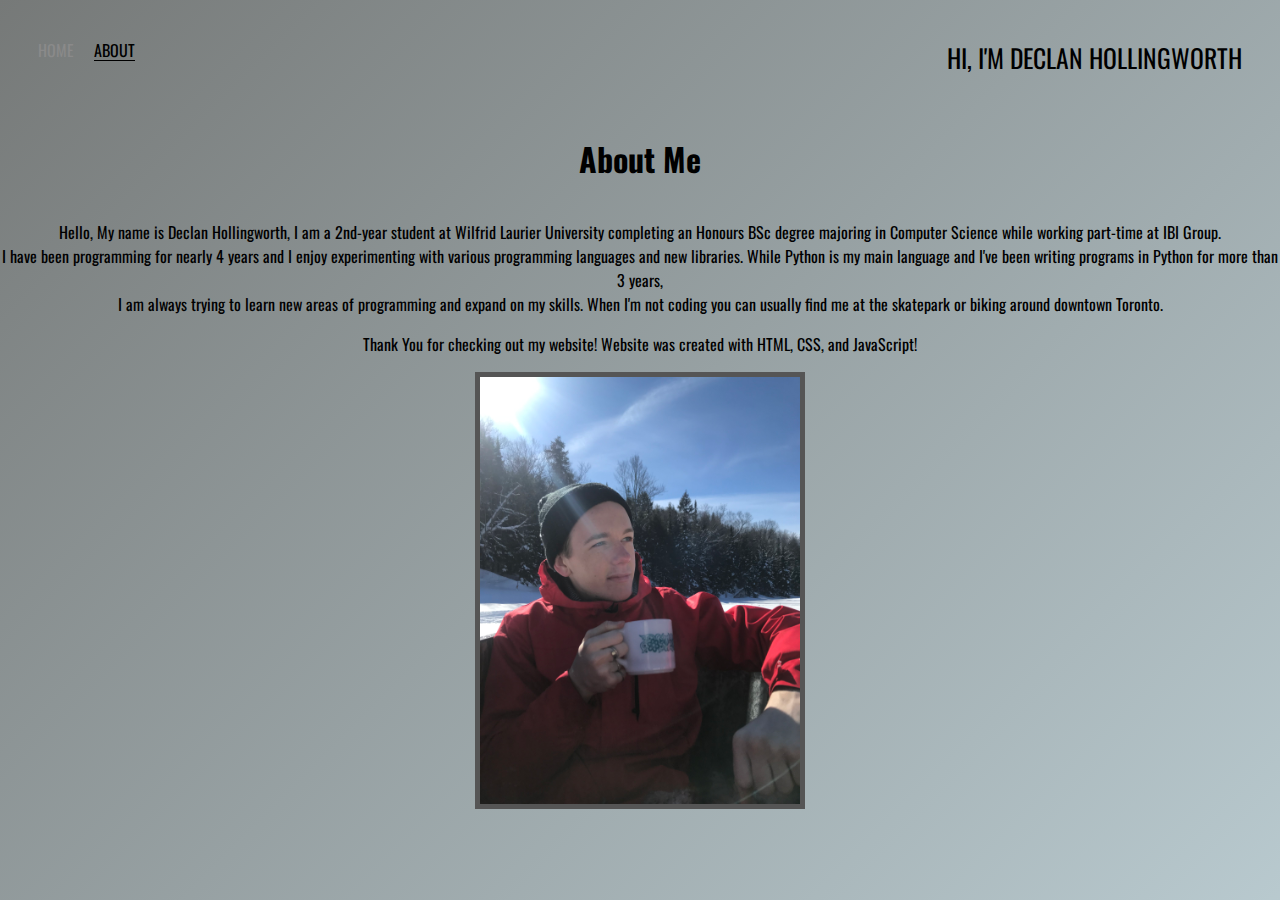
<file: about.html>
<!DOCTYPE html>
<html>
<head>
    <meta charset="utf-8" />
    <title>Declan Hollingworth - About Me</title>
    <link href="https://fonts.googleapis.com/css2?family=Oswald:wght@200&display=swap" rel="stylesheet">
    <link rel="stylesheet" href="styles.css">
</head> 
<body>
    <div class="container">
        <div class="nav-wrapper">
            <div class="left-side">
                <div class="nav-link-wrapper">
                    <a href="index.html">Home</a>
                </div>
                
                <div class="nav-link-wrapper active-nav-link">
                    <a href="about.html">About</a>
                </div>
            </div>

            <div class="right-side">
                <div class="brand">
                    <div>HI, I'M DECLAN HOLLINGWORTH</div>
                </div>
            </div>
        </div>
        
        <div class="content-wrapper">
            <div class="profile-info-wrapper">
                <h1>About Me</h1>
            </div>
            <div class="one-column-wrapper">
                <div class="profile-courses-wrapper">
                    <p>
                        Hello, My name is Declan Hollingworth, I am a 2nd-year student at Wilfrid Laurier University completing an Honours BSc degree majoring in Computer Science while working part-time at IBI Group. 
                        <br>I have been programming for nearly 4 years and I enjoy experimenting with various programming languages and new libraries. While Python is my main language and I've been writing programs in Python for more than 3 years,
                        <br>I am always trying to learn new areas of programming and expand on my skills. When I'm not coding you can usually find me at the skatepark or biking around downtown Toronto.
                        
                    </p>
                    <p>
                        Thank You for checking out my website!
                        Website was created with HTML, CSS, and JavaScript!
                    </p>
                </div>
                <img src="images/Me.jpg" alt="Me" class="center">
            </div>
        </div>

    </div>

</body>


</html>
</file>
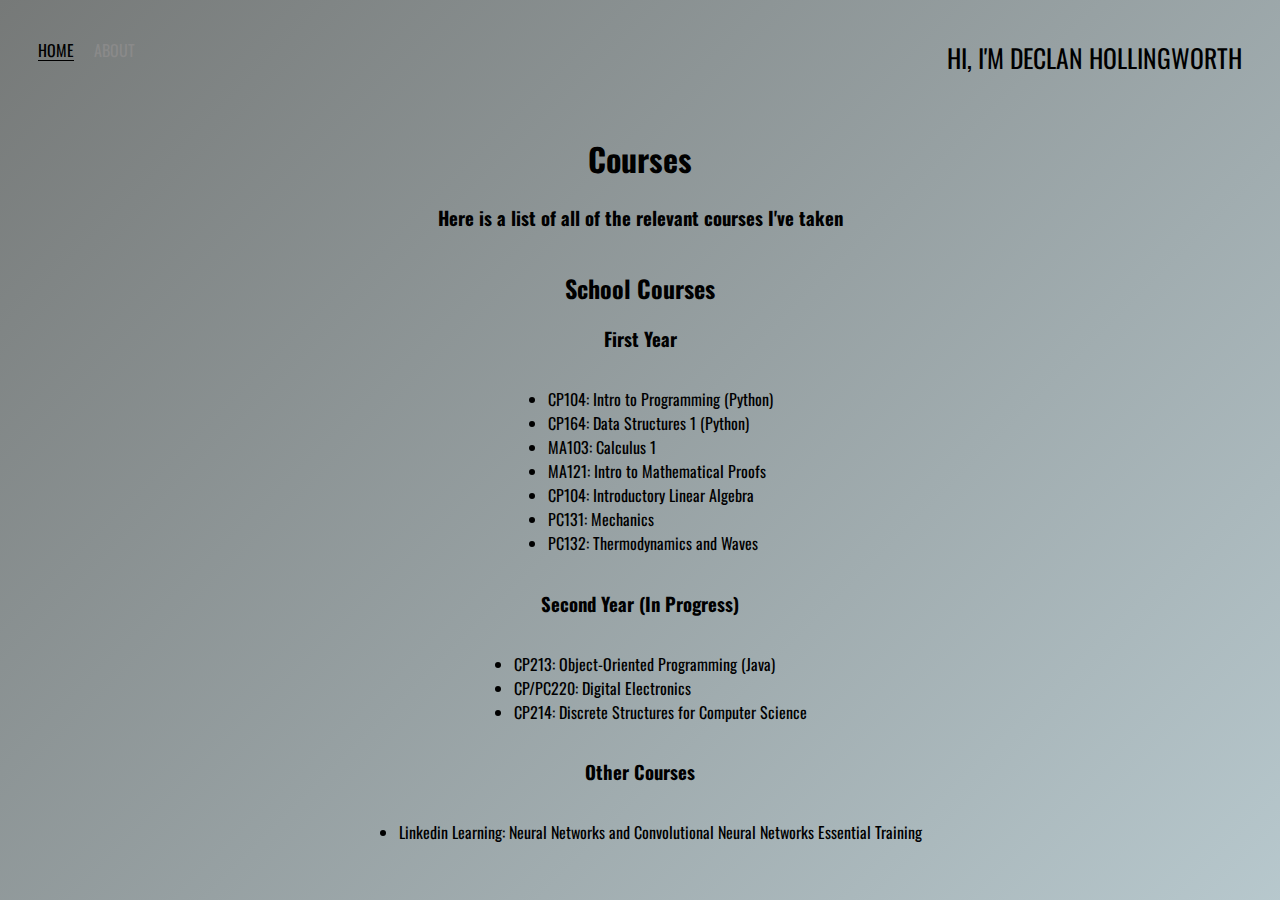
<file: courses.html>
<!DOCTYPE html>
<html>
<head>
    <meta charset="utf-8" />
    <title>Declan Hollingworth - Hardware</title>
    <link href="https://fonts.googleapis.com/css2?family=Oswald:wght@200&display=swap" rel="stylesheet">
    <link rel="stylesheet" href="styles.css">
</head> 
<body>
    <div class="container">
        <div class="nav-wrapper">
            <div class="left-side">
                <div class="nav-link-wrapper active-nav-link">
                    <a href="index.html">Home</a>
                </div>
                
                <div class="nav-link-wrapper">
                    <a href="about.html">About</a>
                </div>
            </div>

            <div class="right-side">
                <div class="brand">
                    <div>HI, I'M DECLAN HOLLINGWORTH</div>
                </div>
            </div>
        </div>
        
        <div class="content-wrapper">
            <div class="profile-info-wrapper">
                <h1>Courses</h1>
                <h3>
                    Here is a list of all of the relevant courses I've taken
                <h3l>
            </div>
            <div class="one-column-wrapper">
                <div class="profile-courses-wrapper">
                    <h2>School Courses</h2>
                    <h3>First Year</h3>
                    <ul>
                        <li>CP104: Intro to Programming (Python)</li>
                        <li>CP164: Data Structures 1 (Python)</li>   
                        <li>MA103: Calculus 1</li>   
                        <li>MA121: Intro to Mathematical Proofs</li>   
                        <li>CP104: Introductory Linear Algebra</li>   
                        <li>PC131: Mechanics</li>   
                        <li>PC132: Thermodynamics and Waves</li>     
                    </ul>
                    <h3>Second Year (In Progress)</h3>
                    <ul>
                        <li>CP213: Object-Oriented Programming (Java)</li>
                        <li>CP/PC220: Digital Electronics</li>   
                        <li>CP214: Discrete Structures for Computer Science</li>       
                    </ul>
                    <h3>Other Courses</h3>
                    <ul>
                        <li>Linkedin Learning: Neural Networks and Convolutional Neural Networks Essential Training</li>      
                    </ul>
                </div>
            </div>
        </div>
    </div>
</body>

</html>
</file>
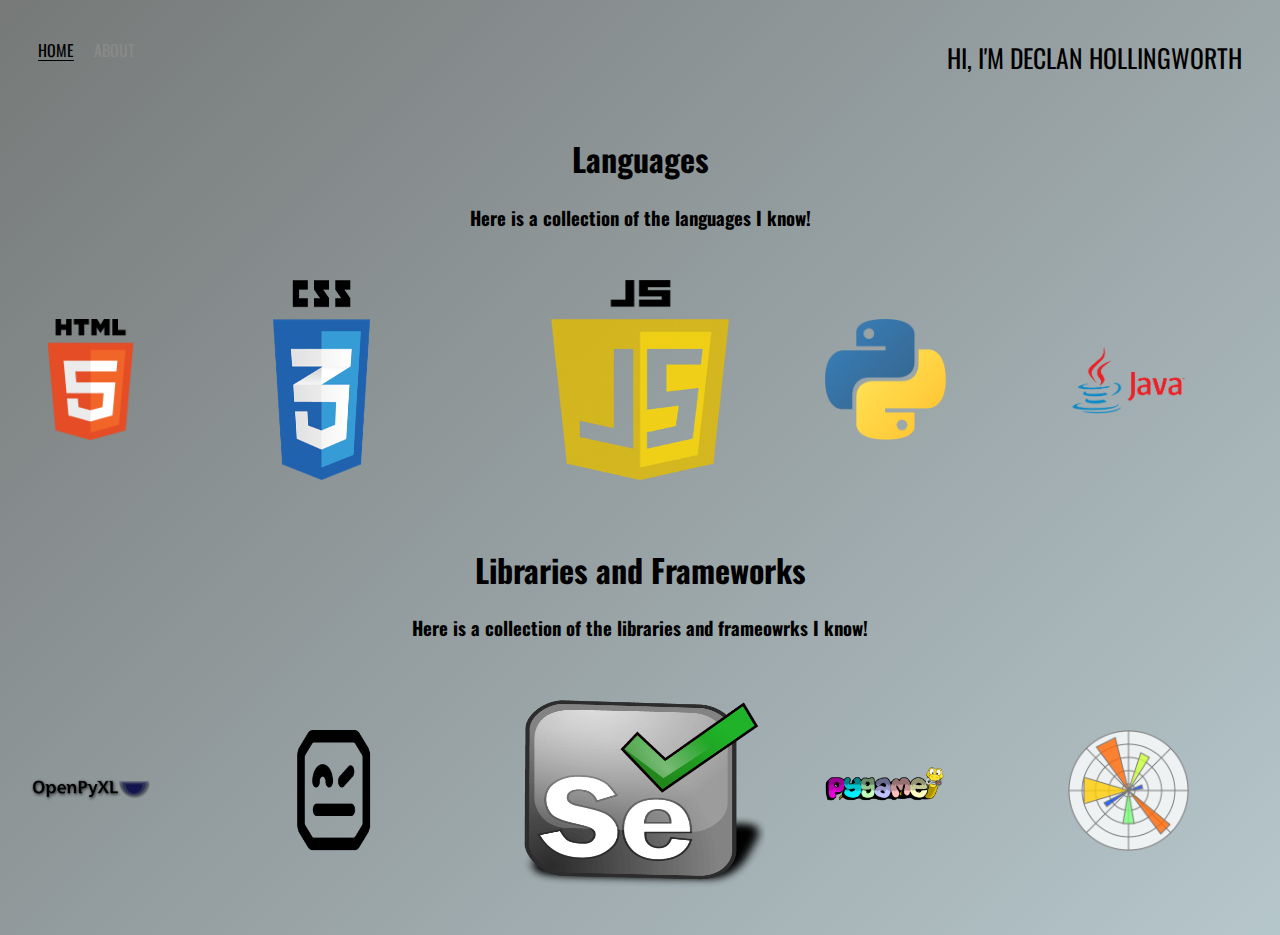
<file: languages.html>
<!DOCTYPE html>
<html>
<head>
    <meta charset="utf-8" />
    <title>Declan Hollingworth - Hardware</title>
    <link href="https://fonts.googleapis.com/css2?family=Oswald:wght@200&display=swap" rel="stylesheet">
    <link rel="stylesheet" href="styles.css">
</head> 
<body>
    <div class="container">
        <div class="nav-wrapper">
            <div class="left-side">
                <div class="nav-link-wrapper active-nav-link">
                    <a href="index.html">Home</a>
                </div>
                
                <div class="nav-link-wrapper">
                    <a href="about.html">About</a>
                </div>
            </div>

            <div class="right-side">
                <div class="brand">
                    <div>HI, I'M DECLAN HOLLINGWORTH</div>
                </div>
            </div>
        </div>
        
        <div class="content-wrapper">
            <div class="profile-info-wrapper">
                <h1>Languages</h1>
                <h3>
                    Here is a collection of the languages I know!
                <h3l>
            </div>
            <div class="five-column-wrapper">
                <div class="language-html-wrapper">
                    <a href="https://github.com/wowitsdeclan">
                    <img src="images/logos/HTML5_Logo_512.png">
                    </a>
                </div>
                <div class="language-css-wrapper">
                    <a href="https://github.com/wowitsdeclan">
                    <img src="images/logos/csslogo.png">
                    </a>
                </div>
                <div class="language-javascript-wrapper">
                    <a href="https://github.com/wowitsdeclan">
                    <img src="images/logos/kisspng-javascript-logo-html-comment-blog-5ae63c23139110.5436874015250381150802.png">
                    </a>
                </div>
                <div class="language-python-wrapper">
                    <a href="https://github.com/wowitsdeclan">
                    <img src="images/logos/pythoncolor.png">
                    </a>
                </div>
                <div class="language-java-wrapper">
                    <a href="https://github.com/wowitsdeclan">
                    <img src="images/logos/Java_logo_icon.png">
                    </a>
                </div>
            </div>
            <div class="profile-info-wrapper">
                <h1>Libraries and Frameworks</h1>
                <h3>
                    Here is a collection of the libraries and frameowrks I know!
                <h3l>
            </div>
            <div class="five-column-wrapper">
                <div class="language-openpyxl-wrapper">
                    <a href="https://github.com/wowitsdeclan">
                    <img src="images/logos/openpyxllogo.png">
                    </a>
                </div>
                <div class="language-robot-wrapper">
                    <a href="https://github.com/wowitsdeclan">
                    <img src="images/logos/Robot-framework-logo.png">
                    </a>
                </div>
                <div class="language-selenium-wrapper">
                    <a href="https://github.com/wowitsdeclan">
                    <img src="images/logos/selenium-logo-1.png">
                    </a>
                </div>
                <div class="language-pygame-wrapper">
                    <a href="https://github.com/wowitsdeclan">
                    <img src="images/logos/pygame.png">
                    </a>
                </div>
                <div class="language-matplot-wrapper">
                    <a href="https://github.com/wowitsdeclan">
                    <img src="images/logos/Created_with_Matplotlib-logo.png">
                    </a>
                </div>    
            </div>
        </div>

    </div>

</body>


</html>
</file>
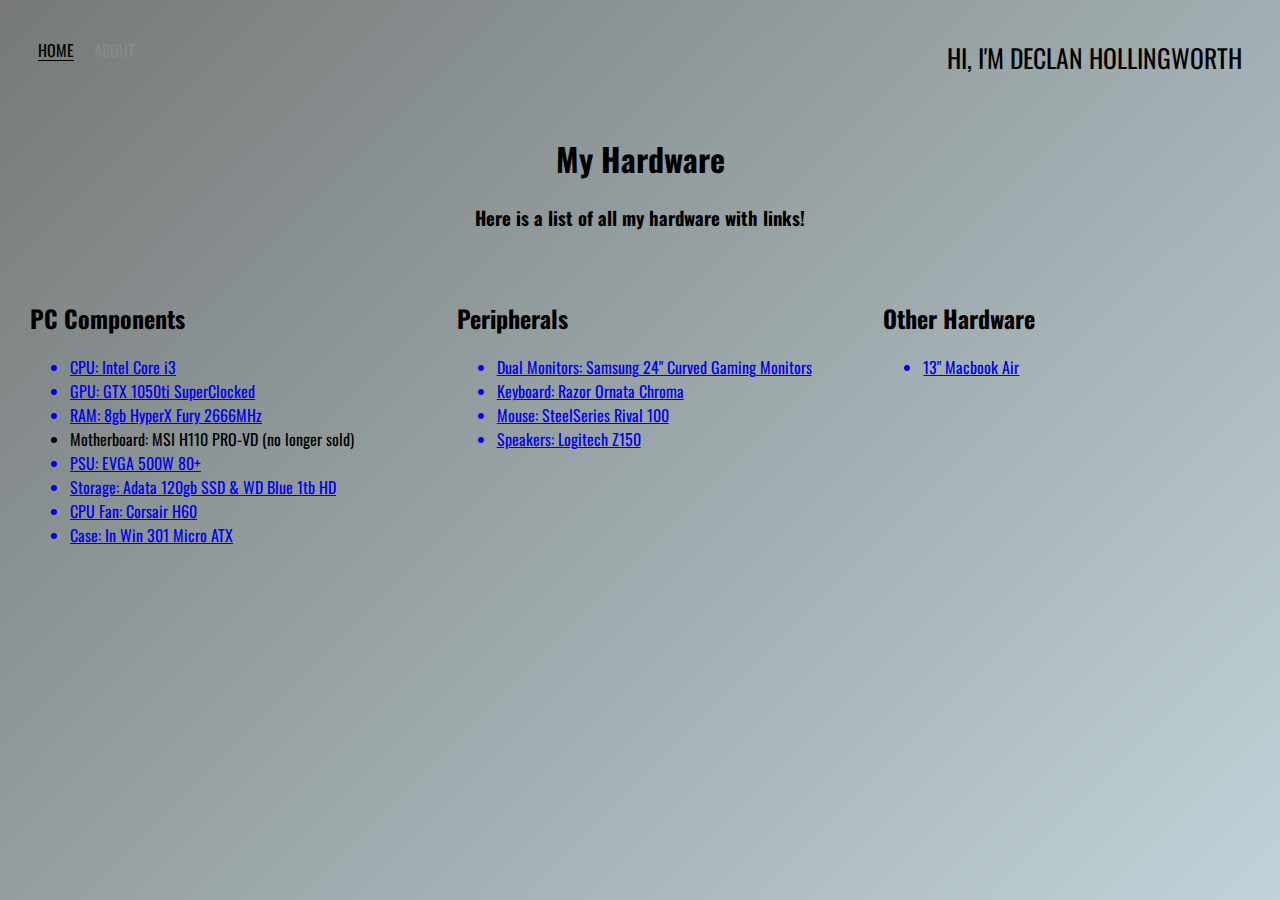
<file: myHardware.html>
<!DOCTYPE html>
<html>
<head>
    <meta charset="utf-8" />
    <title>Declan Hollingworth - Hardware</title>
    <link href="https://fonts.googleapis.com/css2?family=Oswald:wght@200&display=swap" rel="stylesheet">
    <link rel="stylesheet" href="styles.css">
</head> 
<body>
    <div class="container">
        <div class="nav-wrapper">
            <div class="left-side">
                <div class="nav-link-wrapper active-nav-link">
                    <a href="index.html">Home</a>
                </div>
                
                <div class="nav-link-wrapper">
                    <a href="about.html">About</a>
                </div>
            </div>

            <div class="right-side">
                <div class="brand">
                    <div>HI, I'M DECLAN HOLLINGWORTH</div>
                </div>
            </div>
        </div>
        
        <div class="content-wrapper">
            <div class="profile-info-wrapper">
                <h1>My Hardware</h1>
                <h3>
                    Here is a list of all my hardware with links!
                <h3l>
            </div>
            <div class="three-column-wrapper">
                <div class="profile-components-wrapper">
                    <h2>PC Components</h2>
                    <ul>
                        <a href="https://www.amazon.ca/Intel-i3-9100F-Desktop-Processor-Graphics/dp/B07R7Q3JZH/ref=sr_1_4?dchild=1&keywords=intel+core+i3&qid=1604174544&sr=8-4">
                            <li>CPU: Intel Core i3</li>
                        </a>
                        <a href="https://www.amazon.ca/GeForce-DisplayPort-128-bit-Graphic-ZT-P10510A-10L/dp/B01MCU1ERO/ref=sr_1_2?dchild=1&keywords=gtx+1050+ti+sc&qid=1604174734&sr=8-2">
                            <li>GPU: GTX 1050ti SuperClocked</li>
                        </a>
                        <a href="https://www.amazon.ca/HyperX-Fury-2666MHz-1Rx8-Black/dp/B07WJJHWYD/ref=sr_1_6?dchild=1&keywords=hyperx+fury&qid=1604175068&sr=8-6">
                            <li>RAM: 8gb HyperX Fury 2666MHz</li>
                        </a>
                        <li>Motherboard: MSI H110 PRO-VD (no longer sold) </li>
                        <a href="https://www.amazon.ca/EVGA-100-W1-0500-KR-WHITE-Warranty-Supply/dp/B00H33SFJU/ref=sr_1_2?dchild=1&keywords=evga+500&qid=1604175115&sr=8-2">
                            <li>PSU: EVGA 500W 80+</li>
                        </a>
                        <a href="https://www.amazon.ca/ADATA-SU655-Internal-ASU655SS-120GT-C-Version/dp/B07DNLY1R2/ref=sr_1_1?crid=M5WKE7KMZZ3N&dchild=1&keywords=adata+ssd+128gb&qid=1604175216&sprefix=adata+ssd+%2Caps%2C244&sr=8-1">
                            <li>Storage: Adata 120gb SSD & WD Blue 1tb HD</li>
                        </a>
                        <a href="https://www.canadacomputers.com/search/results_details.php?language=en&keywords=corsair+h60">
                            <li>CPU Fan: Corsair H60</li>
                        </a>
                        <a href="https://www.canadacomputers.com/product_info.php?cPath=6_1937&item_id=105285">
                            <li>Case: In Win 301 Micro ATX </li>
                        </a>
                    </ul>
                </div>
                
                <div class="profile-peripherals-wrapper">
                    <h2>Peripherals</h2>
                    <ul>
                        <a href="https://www.amazon.ca/Samsung-LC24RG50FQNXZA-Gaming-Monitor-CRG5/dp/B07L99L5KQ/ref=sr_1_6?dchild=1&keywords=samsung+curved+24%22&qid=1604173955&sr=8-6">
                            <li>Dual Monitors: Samsung 24" Curved Gaming Monitors</li>
                        </a>
                        <a href="https://www.canadacomputers.com/product_info.php?cPath=21_273_274&item_id=101207">
                            <li>Keyboard: Razor Ornata Chroma</li>
                        </a>
                        <a href="https://www.canadacomputers.com/product_info.php?cPath=21_279_275&item_id=115877">
                            <li>Mouse: SteelSeries Rival 100</li>
                        </a>
                        <a href="https://www.amazon.ca/gp/product/B00EZ9XLEY/ref=ppx_yo_dt_b_asin_title_o09_s00?ie=UTF8&psc=1">
                            <li>Speakers: Logitech Z150</li>
                        </a>
                    </ul>
                </div>
                <div class="profile-other-wrapper">
                    <h2>Other Hardware</h2>
                    <ul>
                        <a href="https://www.apple.com/ca/macbook-air/">
                            <li>13" Macbook Air</li>
                        </a>
                    </ul>
                </div>
            </div>
        </div>

    </div>

</body>


</html>
</file>
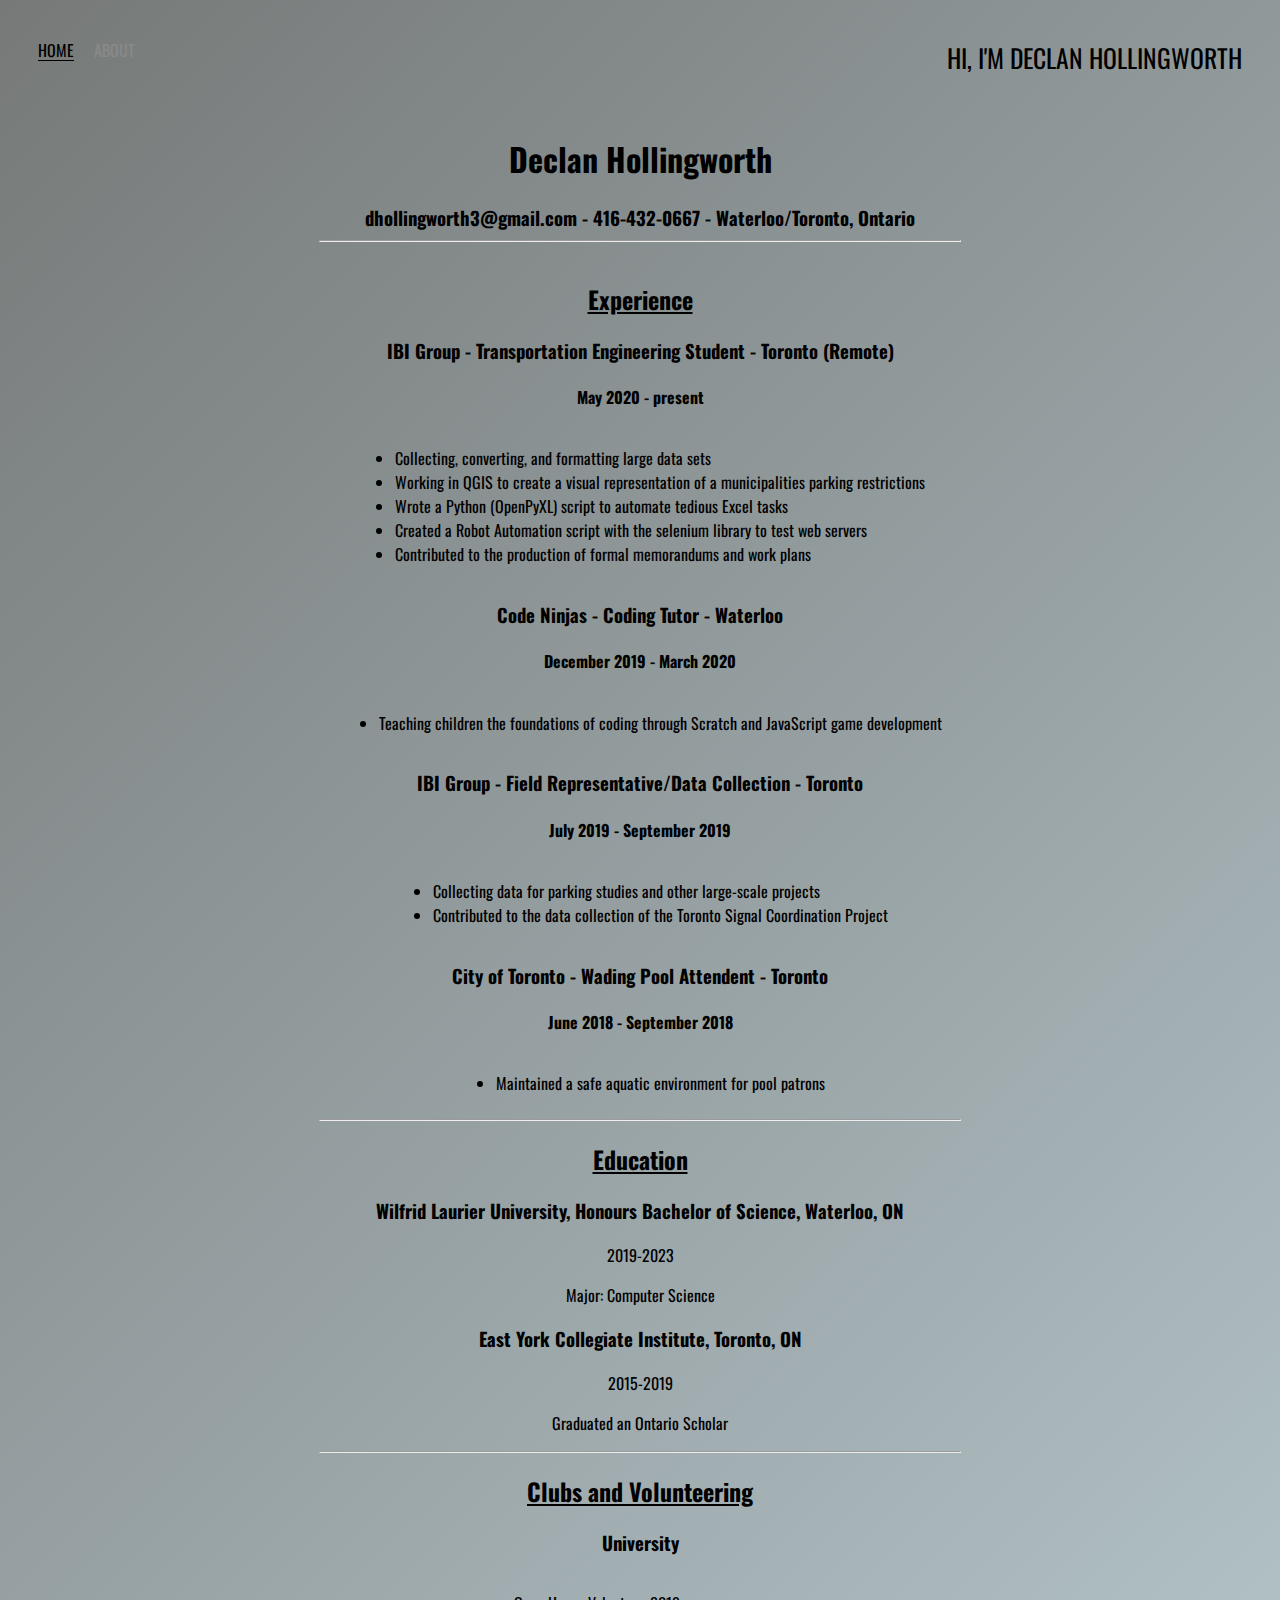
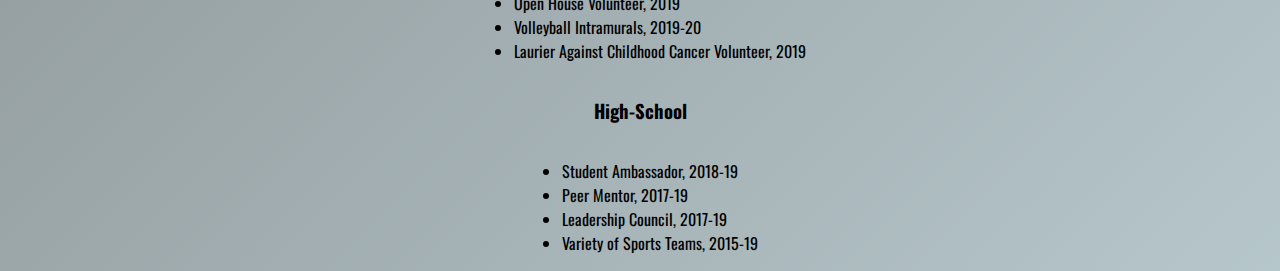
<file: resume.html>
<!DOCTYPE html>
<html>
<head>
    <meta charset="utf-8" />
    <title>Declan Hollingworth - Hardware</title>
    <link href="https://fonts.googleapis.com/css2?family=Oswald:wght@200&display=swap" rel="stylesheet">
    <link rel="stylesheet" href="styles.css">
</head> 
<body>
    <div class="container">
        <div class="nav-wrapper">
            <div class="left-side">
                <div class="nav-link-wrapper active-nav-link">
                    <a href="index.html">Home</a>
                </div>
                
                <div class="nav-link-wrapper">
                    <a href="about.html">About</a>
                </div>
            </div>

            <div class="right-side">
                <div class="brand">
                    <div>HI, I'M DECLAN HOLLINGWORTH</div>
                </div>
            </div>
        </div>
        
        <div class="content-wrapper">
            <div class="profile-info-wrapper">
                <h1>Declan Hollingworth</h1>
                <h3>
                    dhollingworth3@gmail.com    -   416-432-0667    -   Waterloo/Toronto, Ontario
                <h3l>
                <hr style="width:50%;text-align:center;">
            </div>
            <div class="one-column-wrapper">
                <div class="profile-resume-wrapper">
                    <h2><u>Experience</u></h2>
                    <h3>IBI Group - Transportation Engineering Student - Toronto (Remote)</h3>
                    <h4>May 2020 - present</h4>
                    <ul>
                        <li>Collecting, converting, and formatting large data sets</li>
                        <li>Working in QGIS to create a visual representation of a municipalities parking restrictions</li>
                        <li>Wrote a Python (OpenPyXL) script to automate tedious Excel tasks</li>
                        <li>Created a Robot Automation script with the selenium library to test web servers</li>
                        <li>Contributed to the production of formal memorandums and work plans</li>
                    </ul>  
                    <h3>Code Ninjas - Coding Tutor - Waterloo</h3>
                    <h4>December 2019 - March 2020</h4>
                    <ul>
                        <li>Teaching children the foundations of coding through Scratch and JavaScript game development</li>
                    </ul> 
                    <h3>IBI Group - Field Representative/Data Collection - Toronto</h3>
                    <h4>July 2019 - September 2019</h4>
                    <ul>
                        <li>Collecting data for parking studies and other large-scale projects</li>
                        <li>Contributed to the data collection of the Toronto Signal Coordination Project</li>
                    </ul> 
                    <h3>City of Toronto - Wading Pool Attendent - Toronto</h3>
                    <h4>June 2018 - September 2018</h4>
                    <ul>
                        <li>Maintained a safe aquatic environment for pool patrons</li>
                    </ul>   
                    <hr style="width:50%;text-align:center;">
                    <h2><u>Education</u></h2>
                    <h3>Wilfrid Laurier University, Honours Bachelor of Science, Waterloo, ON</h3>
                    <p>2019-2023</p>
                    <p>Major: Computer Science</p>   
                    <h3>East York Collegiate Institute, Toronto, ON</h3>
                    <p>2015-2019</p>  
                    <p>Graduated an Ontario Scholar</p>   
                    <hr style="width:50%;text-align:center;">
                    <h2><u>Clubs and Volunteering</u></h2>
                    <h3>University</h3>
                    <ul>
                        <li>Open House Volunteer, 2019</li>
                        <li>Volleyball Intramurals, 2019-20</li>
                        <li>Laurier Against Childhood Cancer Volunteer, 2019</li>
                    </ul>  
                    <h3>High-School</h3>
                    <ul>
                        <li>Student Ambassador, 2018-19</li>
                        <li>Peer Mentor, 2017-19</li>
                        <li>Leadership Council, 2017-19</li>
                        <li>Variety of Sports Teams, 2015-19</li>
                    </ul>  
                </div>
            </div>
        </div>
    </div>
</body>

</html>
</file>
<file: styles.css>
/*Master Styles */


body {
    margin: 0px;
    font-family: "Oswald", sans-serif;
    background: linear-gradient(-45deg, #d4bdb6fa, #dad1d5, #cbe0e7, #767978);
	background-size: 400% 400%;
	animation: gradient 8s ease infinite;
}

@keyframes gradient {
	0% {
		background-position: 0% 50%;
	}
	50% {
		background-position: 100% 50%;
	}
	100% {
		background-position: 0% 50%;
	}
}
.container {
    display:grid;
    grid-template-columns: 1fr; /*1fr is fractional unit*/
}

/* Nav Styles */
.nav-wrapper {
    display: flex;
    justify-content: space-between; /* Spaces Items using distance of screen*/
    padding: 38px; /* Creates padding border of 38px*/
}

.left-side {
    display: flex;
}

.nav-wrapper > .left-side > div { /*Used to traverse a tree*/
    margin-right: 20px;
    font-size: 1em;
    text-transform: uppercase;
}

.nav-wrapper > .right-side > div { /*Used to traverse a tree*/
    color:black;
    font-size: 1.6em;
}

.nav-link-wrapper {
    height: 22px;
    border-bottom: 1px solid transparent;
    transition: border-bottom 0.5s; /*Creates Transition for the border*/  
}

.nav-link-wrapper a {
    color: #8a8a8a;
    text-decoration: none;
    transition: color 0.5s;
}

.nav-link-wrapper:hover { /*Used for psuedostates*/
    border-bottom: 1px solid black;
}

.nav-link-wrapper a:hover {
    color: black;
}

.active-nav-link {
    border-bottom: 1px solid black;
}

.active-nav-link a {
    color: black !important; /* !important overrides default */
}

/* Portfolio Styles */ 

.portfolio-items-wrapper {
    display: grid;
    grid-template-columns: 1fr 1fr 1fr;
}

.portfolio-item-wrapper {
    position: relative;

}

.portfolio-img-background {
    height: 435px;
    width: 100%;
    background-size: cover;
    /*background-position: center;*/
    background-repeat: no-repeat;
    /*-webkit-filter: grayscale(100%);  Safari 6.0 - 9.0 
    filter: grayscale(100%);*/
}


.img-text-wrapper {
    position: absolute;
    top: 0;
    display: flex;
    flex-direction: column;
    justify-content: center;
    align-items: center;
    height: 100%;
    text-align: center;
    padding-left: 100px;
    padding-right: 100px;
}

.logo-wrapper img{
    width: 50%;
    margin-bottom: 10px;
}

.img-text-wrapper .subtitle{
    transition: 1s;
    font-weight: 600;
    color: transparent;
}

.img-text-wrapper:hover .subtitle {
    font-weight: 600;
    color:white;
}

.img-darken {
    transition: 1s;
    filter: brightness(10%);
}


/* About page styles */

.two-column-wrapper {
    display: grid;
    grid-template-columns: 1fr 1fr;
}

.profile-image-wrapper img {
    width: 68%;
}

.profile-content-wrapper {
    padding: 30px;
}

.profile-content-wrapper h1 {
    color: lightseagreen;

}

/* Hardware page styles */


.profile-info-wrapper {
    text-align: center;
}

.three-column-wrapper {
    display: grid;
    grid-template-columns: 1fr 1fr 1fr;
}

.profile-components-wrapper {
    padding: 30px;
    align-items: center;
}

.profile-components-wrapper h2 {
    color: nlack;
}

.profile-peripherals-wrapper {
    padding: 30px;
    align-items: center;

}

.profile-peripherals-wrapper h2 {
    color: black;
}

.profile-other-wrapper {
    padding: 30px;
    align-items: center;
}

.profile-other-wrapper h2 {
    color: black
}


/* Courses Page Styles */
.one-column-wrapper {
    display: grid;
    align-items: center;
}


.profile-courses-wrapper {
    text-align: center;
}

.profile-courses-wrapper h3 {
    color:black;
}

.profile-courses-wrapper ul {
    display: inline-block; 
    text-align: left;
}

/* Resume Page Styles */
.profile-resume-wrapper {
    text-align: center;
}

.profile-resume-wrapper h3 {
    color: black;
}

.profile-resume-wrapper ul {
    display: inline-block; 
    text-align: left;
}

/* Languages Page Styles */
.five-column-wrapper {
    display: grid;
    align-items: center;
    grid-template-columns: 1fr 1fr 1fr 1fr 1fr;
}

.language-wrapper {
    align-items: center;
    
}
.language-html-wrapper img{
    width: 50%;
    margin-bottom: 10px;
    padding: 30px;
}
.language-css-wrapper img{
    height: 200px;
    width: 40%;
    margin-bottom: 10px;
    padding: 30px;
}
.language-javascript-wrapper img{
    height: 200px;
    width: 250px;
    margin-bottom: 10px;
    padding: 30px;
}
.language-python-wrapper img{
    width: 50%;
    margin-bottom: 10px;
    padding: 30px;
}

.language-java-wrapper img{
    width: 50%;
    margin-bottom: 10px;
    padding: 30px;
}

.language-openpyxl-wrapper img{
    width: 50%;
    margin-bottom: 10px;
    padding: 30px;
}
.language-robot-wrapper img{
    height: 200px;
    width: 50%;
    margin-bottom: 10px;
    padding: 30px;
}
.language-selenium-wrapper img{
    height: 200px;
    width: 250px;
    margin-bottom: 10px;
    padding: 30px;
}
.language-pygame-wrapper img{
    width: 50%;
    margin-bottom: 10px;
    padding: 30px;
}

.language-matplot-wrapper img{
    width: 50%;
    margin-bottom: 10px;
    padding: 30px;

}

.subtitle {
    align-items: center;
}

/* About Me Page Styles */
.one-column-wrapper img{
    width: 25%;
    margin-bottom: 10px;
    padding: 0px;
    align-items: center;
    border: 5px solid #555;
}

.center {
    display: block;
    margin-left: auto;
    margin-right: auto;
    width: 50%;
  }
</file>
